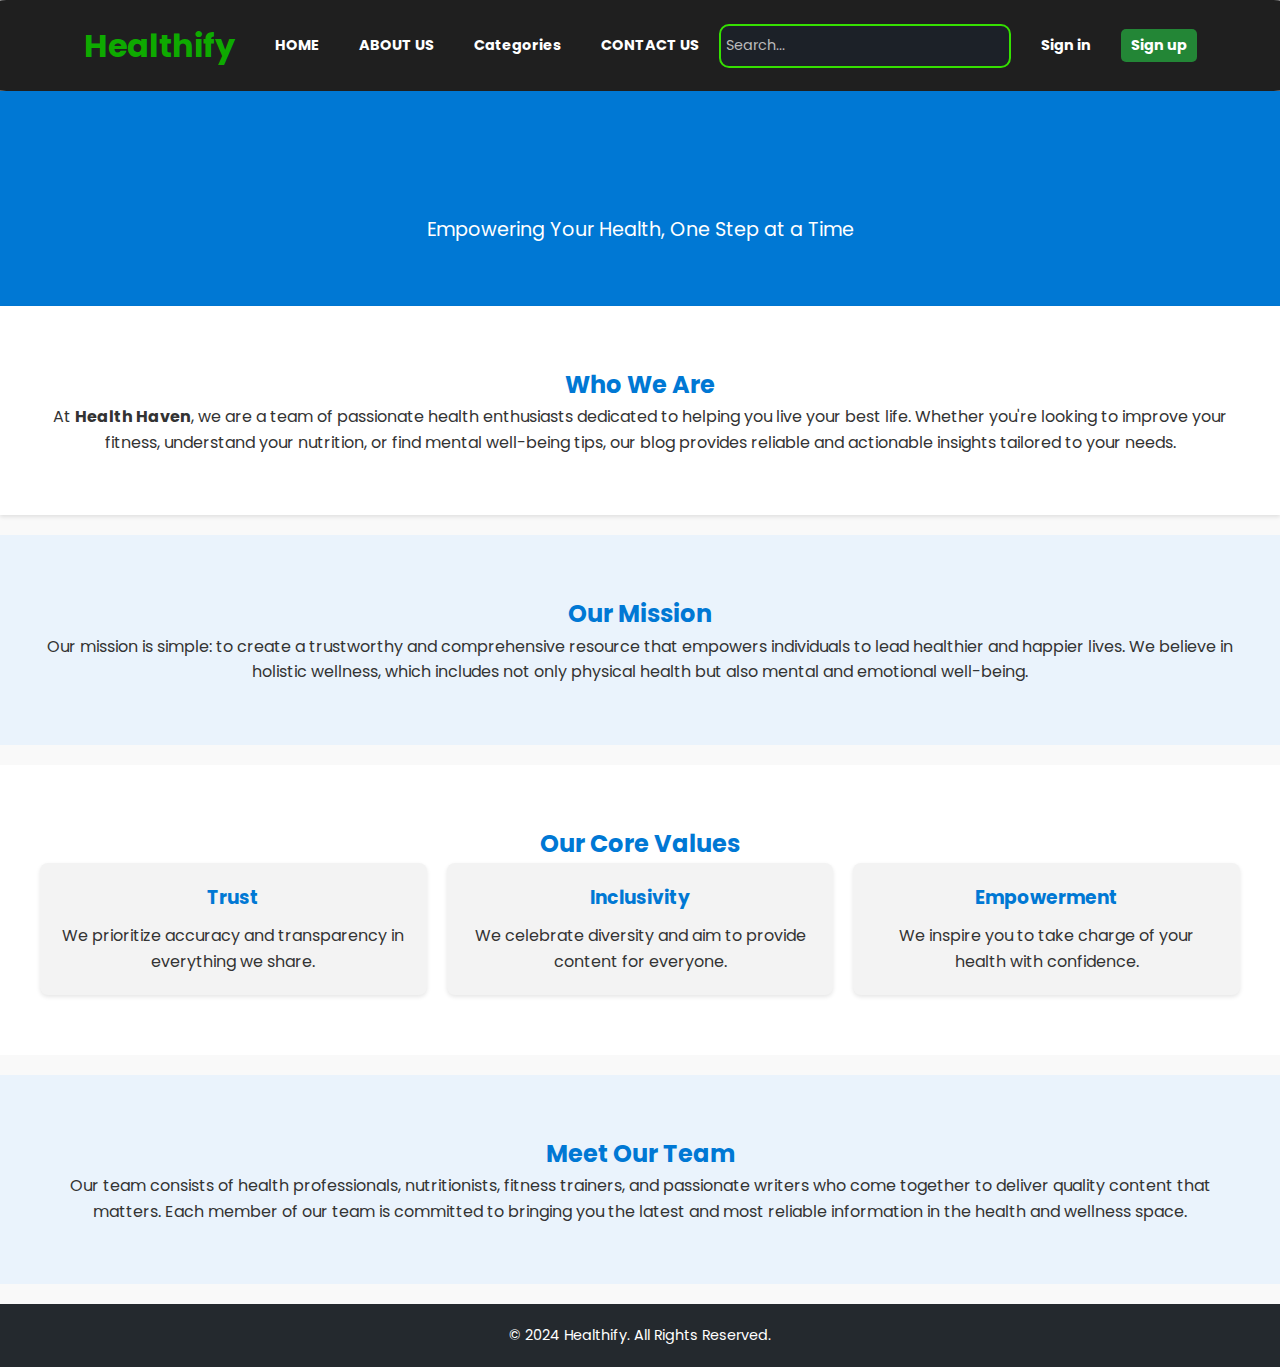
<file: aboutus.html>
<!DOCTYPE html>
<html lang="en">
<head>
    <meta charset="UTF-8">
    <meta name="viewport" content="width=device-width, initial-scale=1.0">
    <title>About Us - Health Haven</title>
    <link rel="stylesheet" href="styles.css">
    <style>
        /* General Styles */
        body {
            margin: 0;
            font-family: Arial, sans-serif;
            line-height: 1.6;
            color: #333;
            background-color: #f9f9f9;
        }

        h1, h2, h3 {
            color: #0078D4; /* Microsoft's blue tone */
        }

        .container {
            max-width: 1200px;
            margin: 0 auto;
            padding: 20px;
            text-align: center;
        }

        /* Header */
        .about-header {
            background-color: #0078D4;
            color: white;
            padding: 60px 20px;
            text-align: center;
        }

        .about-header h1 {
            font-size: 2.5em;
        }

        .about-header p {
            font-size: 1.2em;
        }

        /* Section: Introduction */
        .about-intro {
            padding: 40px 20px;
            background-color: #fff;
            box-shadow: 0 2px 4px rgba(0, 0, 0, 0.1);
            margin-bottom: 20px;
        }

        /* Section: Mission */
        .about-mission {
            padding: 40px 20px;
            background-color: #eaf3fc; /* Light blue background */
            margin-bottom: 20px;
        }

        /* Section: Values */
        .about-values {
            padding: 40px 20px;
            background-color: #fff;
            margin-bottom: 20px;
        }

        .values-grid {
            display: flex;
            justify-content: space-between;
            gap: 20px;
            flex-wrap: wrap;
        }

        .value-item {
            flex: 1 1 300px;
            background-color: #f3f3f3;
            padding: 20px;
            border-radius: 8px;
            box-shadow: 0 2px 4px rgba(0, 0, 0, 0.1);
        }

        .value-item h3 {
            margin-bottom: 10px;
        }

        /* Section: Team */
        .about-team {
            padding: 40px 20px;
            background-color: #eaf3fc;
            margin-bottom: 20px;
        }

        /* Footer */
        .about-footer {
            padding: 20px;
            background-color: #24292e;
            color: white;
            text-align: center;
            font-size: 0.9em;
        }
    </style>
</head>
<body>
    <nav class="navbar">
        <div class="navbar-left">
            <a href="#" class="navbar-logo">Healthify</a>
            <a href="#" class="navbar-link">HOME</a>
            <a href="aboutus.html" class="navbar-link">ABOUT US</a>
            <a href="aboutus.html" class="navbar-link"> Categories</a>
            <a href="index.html" class="navbar-link">CONTACT US</a>
        </div>
        <div class="navbar-right">
            <input type="text" class="search-bar" placeholder="Search...">
            <a href="#signin" class="navbar-link">Sign in</a>
            <a href="#signup" class="navbar-button">Sign up</a>
        </div>
    </nav>
    <header class="about-header">
        <h1>About Us</h1>
        <p>Empowering Your Health, One Step at a Time</p>
    </header>

    <section class="about-intro">
        <div class="container">
            <h2>Who We Are</h2>
            <p>
                At <strong>Health Haven</strong>, we are a team of passionate health enthusiasts dedicated to helping you live your best life. 
                Whether you're looking to improve your fitness, understand your nutrition, or find mental well-being tips, our blog provides reliable and actionable insights tailored to your needs.
            </p>
        </div>
    </section>

    <section class="about-mission">
        <div class="container">
            <h2>Our Mission</h2>
            <p>
                Our mission is simple: to create a trustworthy and comprehensive resource that empowers individuals to lead healthier and happier lives. 
                We believe in holistic wellness, which includes not only physical health but also mental and emotional well-being.
            </p>
        </div>
    </section>

    <section class="about-values">
        <div class="container">
            <h2>Our Core Values</h2>
            <div class="values-grid">
                <div class="value-item">
                    <h3>Trust</h3>
                    <p>We prioritize accuracy and transparency in everything we share.</p>
                </div>
                <div class="value-item">
                    <h3>Inclusivity</h3>
                    <p>We celebrate diversity and aim to provide content for everyone.</p>
                </div>
                <div class="value-item">
                    <h3>Empowerment</h3>
                    <p>We inspire you to take charge of your health with confidence.</p>
                </div>
            </div>
        </div>
    </section>

    <section class="about-team">
        <div class="container">
            <h2>Meet Our Team</h2>
            <p>
                Our team consists of health professionals, nutritionists, fitness trainers, and passionate writers who come together to deliver quality content that matters.
                Each member of our team is committed to bringing you the latest and most reliable information in the health and wellness space.
            </p>
        </div>
    </section>

    <footer class="about-footer">
        <p>&copy; 2024 Healthify. All Rights Reserved.</p>
    </footer>
</body>
</html>
</file>
<file: styles.css>
@import url('https://fonts.googleapis.com/css2?family=Poppins:wght@400;500;600;700&display=swap');
*{
  font-family: "Poppins", sans-serif;
  margin: 0;
  padding: 0;
  scroll-behavior: smooth;
  scroll-padding-top: 2rem;
  }
  .container{
    max-width: 1068px;
    margin: auto;
    width: 100%;
  }

/* post-filter */
.post-filter{
  display: flex;
  justify-content: center;
  align-items: center;
  column-gap: 1.5rem;
  margin-top: 5px important;
}
/* filter-item */
.filter-item{
  font-size: 20px;
  font-weight: 500;
  cursor: pointer;

}
.active-filter{
  background: #03d649;
  color: black;
  padding: 4px 10px;
  border-radius: 4px;
}


body {
    margin: 0;
    padding: 0;
    padding-top: 70px;
    font-family: Arial, sans-serif;
}

.navbar {
    display: flex;
    position: sticky;
    top: 0;
    justify-content: center;
    font-size: medium;
    font-weight: bolder;
    border-radius: 0.5%;
    align-items: center;
    background-color: #1f1f1f;
    color: rgb(0, 0, 0);
    padding: 20px 20px;
}

.navbar-left,
.navbar-right {
    display: flex;
    align-items: center;
}

.navbar-logo {
    font-size: 2em;

    font-weight: bold;
    color: rgb(14, 170, 0);
    text-decoration: none;
    margin-right: 20px;
}

.navbar-link {
    color: rgb(255, 255, 255);
    align-items: center;
    text-decoration: none;
    margin: 0 10px;
    font-size: 0.9em;
    padding: 10px;

}


.navbar-link:hover {
    /* text-decoration:solid; */

    background-color: rgb(43, 209, 2);
    border: 1px solid green;
    border-radius: 9%;
    color: black;
}

.navbar-button {
    color: white;
    background-color: #238636;
    border: none;
    padding: 5px 10px;
    border-radius: 5px;
    text-decoration: none;
    font-size: 0.9em;
    margin-left: 10px;
}

.navbar-button:hover {
    background-color: #2ea043;
    border: 2px;
}

.search-bar {
    height: 30px;
    padding:5px;
    border: 2px solid #35e001;
    border-radius: 10px;
    background-color: #1c2128;
    color: white;
    margin-right: 10px;
    font-size: 0.9em;
}

.search-bar::placeholder {
    color: #bbb;
}

.search-bar:focus {
    outline: none;
    border-color: #03d649;
}
html {
    background: #f5f7f8;
    font-family: system-ui;
    -webkit-font-smoothing: antialiased;
    padding: 0;
  }
  
  header {
    width: 100%;
    max-width: 1240px;
    margin: 0 auto;
    
  }
  .band {
    width: 90%;
    max-width: 1240px;
    margin: 0 auto;
    
    display: grid;
    
    grid-template-columns: 1fr;
    grid-template-rows: auto;
    grid-gap: 20px;
    
    @media (min-width: 30em) {
      grid-template-columns: 1fr 1fr;
    }
    
    @media (min-width: 60em) {
      grid-template-columns: repeat(4, 1fr);
    }
  }
  
  .card {
    background: white;
    text-decoration: none;
    color: #444;
    box-shadow: 0 2px 5px rgba(0,0,0,0.1);
    display: flex;
    flex-direction: column;
    min-height: 100%;
    
    // sets up hover state
    position: relative;
    top: 0;
    transition:all 1s ease-in;
      
    &:hover {
      top: -2px;
      box-shadow: 0 4px 5px rgba(0,0,0,0.2);
    }
    
    article {
      padding: 20px;
      flex: 1;
      
      display: flex;
      flex-direction: column;
      justify-content: space-between;
    }
    
    h1 {
      font-size: 20px;
      margin: 0;
      color: #333;
    }
    
    p {
      flex: 1;
      line-height: 1.4;
    }
    
    span {
      font-size: 12px;
      font-weight: bold;
      color: #999;
      text-transform: uppercase;
      letter-spacing: .05em;
      margin: 2em 0 0 0;
    }
    
    .thumb {
      padding-bottom: 60%;
      background-size: cover;
      background-position: center center;
    }
  }
  
  .item-1 {
    @media (min-width: 60em) {
      grid-column: 1 / span 2;
      
      h1 {
        font-size: 24px;
      }
    }
  }
  /* Footer Styles */
body {
    margin: 0;
    padding: 0;
    font-family: Arial, sans-serif;
}

.footer {
    background-color: #7bff00;
    color: #333;
    padding: 30px 20px;
    font-size: 14px;
    border-top: 1px solid #ddd;
}

.footer-container {
    display: flex;
    justify-content: space-between;
    flex-wrap: wrap;
    max-width: 1200px;
    margin: 0 auto;
}

.footer-section {
    flex: 1 1 250px;
    margin: 10px;
}

.footer-section h4 {
    font-size: 16px;
    margin-bottom: 15px;
    color: #0078d4; /* Microsoft's signature blue */
}

.footer-section ul {
    list-style: none;
    padding: 0;
    margin: 0;
}

.footer-section ul li {
    margin-bottom: 10px;
}

.footer-section ul li a {
    color: #333;
    text-decoration: none;
    font-size: 14px;
}

.footer-section ul li a:hover {
    text-decoration: underline;
}

.social-links {
    display: flex;
    gap: 10px;
}

.social-icon {
    color: white;
    text-decoration: none;
    padding: 8px 12px;
    border-radius: 5px;
    font-size: 14px;
}

.social-icon:hover {
    opacity: 0.8;
}

.social-icon:nth-child(1) {
    background-color: #1877f2; /* Facebook Blue */
}

.social-icon:nth-child(2) {
    background-color: #1da1f2; /* Twitter Blue */
}

.social-icon:nth-child(3) {
    background-color: #0077b5; /* LinkedIn Blue */
}

.social-icon:nth-child(4) {
    background-color: #e4405f; /* Instagram Pink */
}

.footer-bottom {
    text-align: center;
    margin-top: 20px;
    color: #666;
    font-size: 12px;
}
</file>
